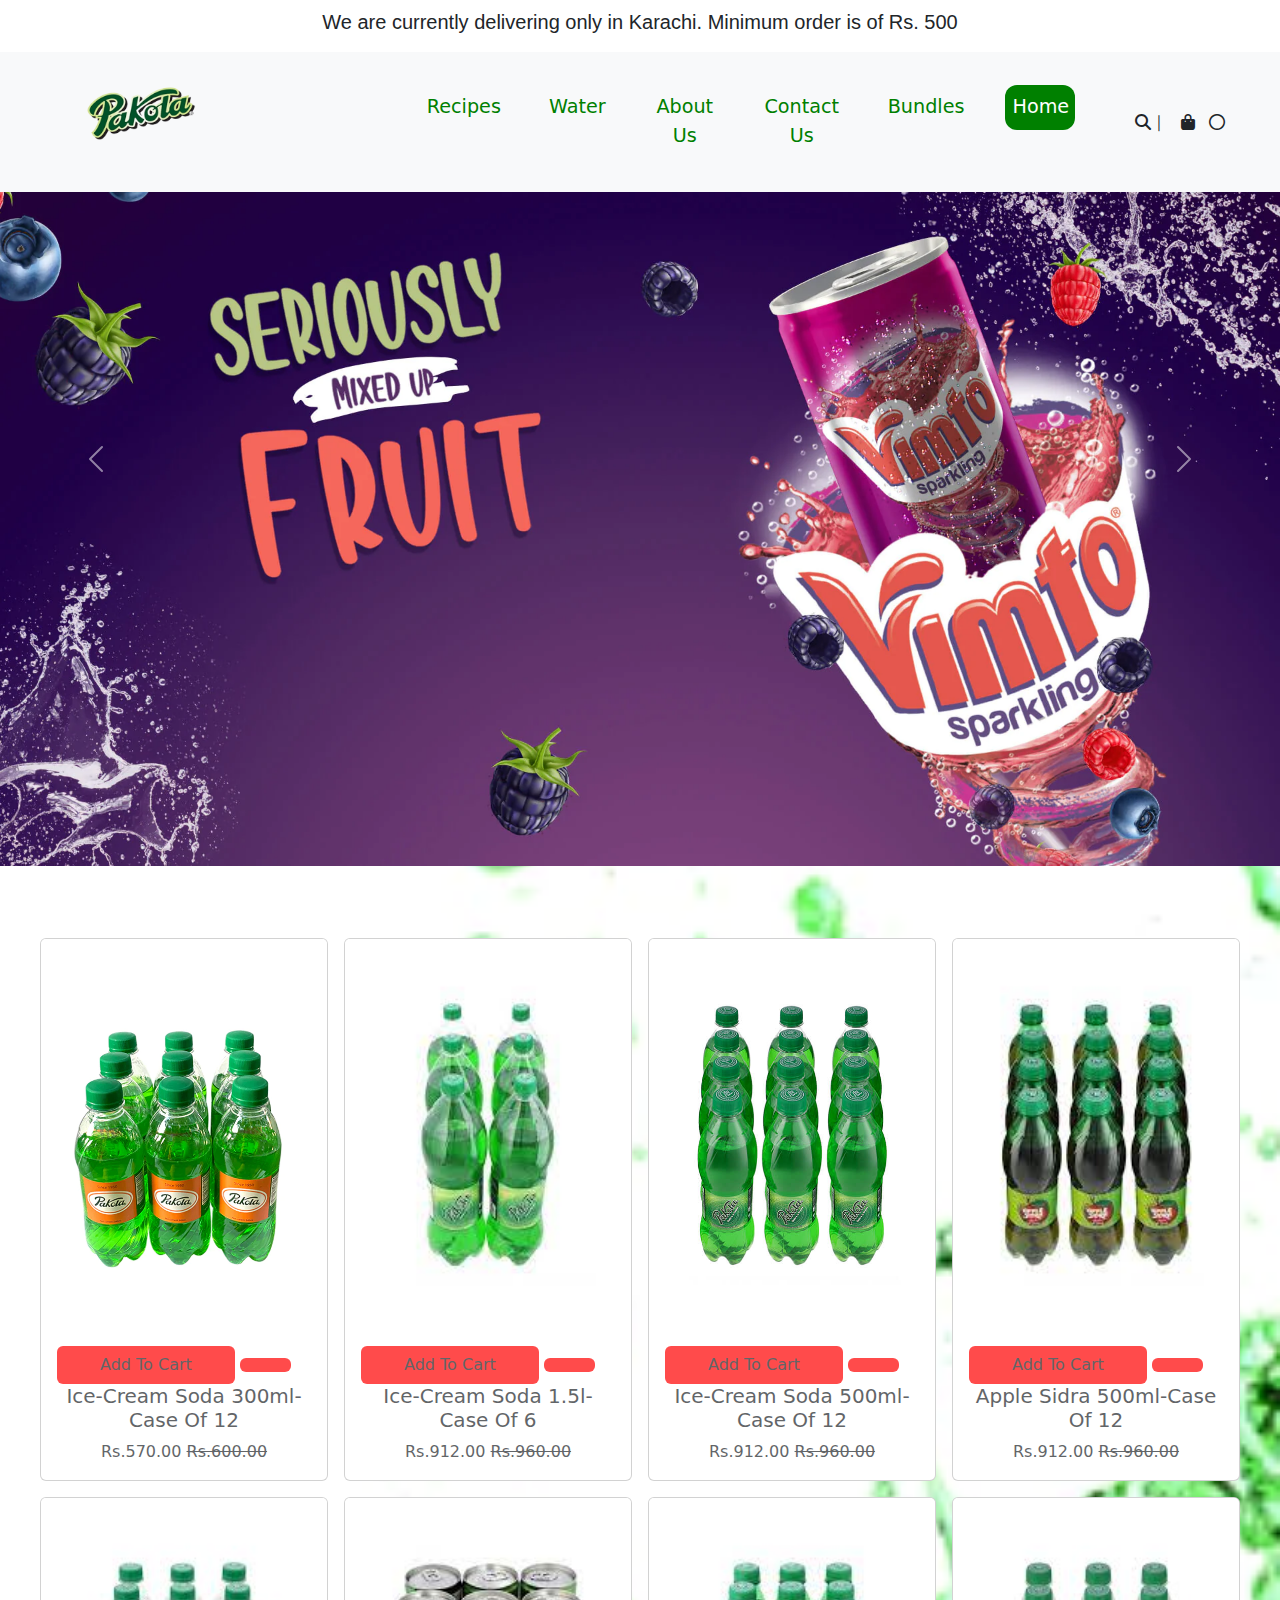
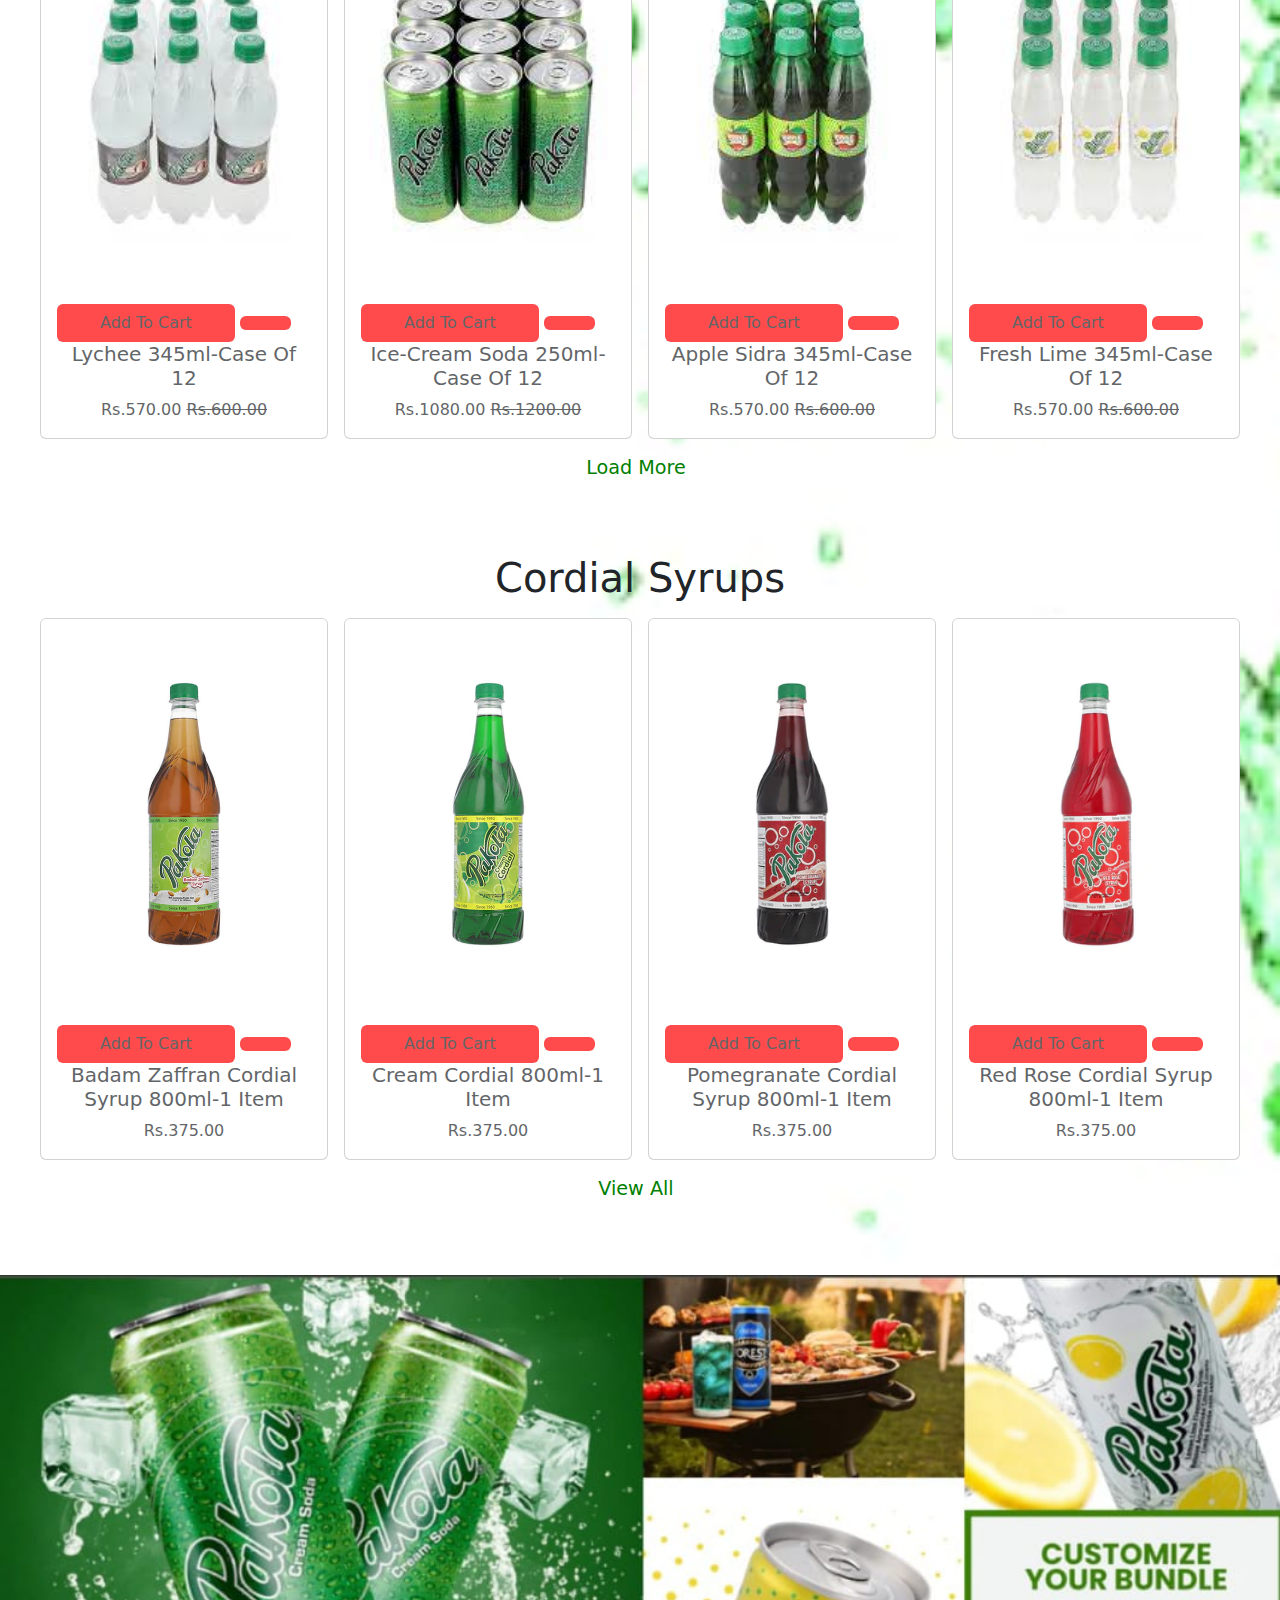
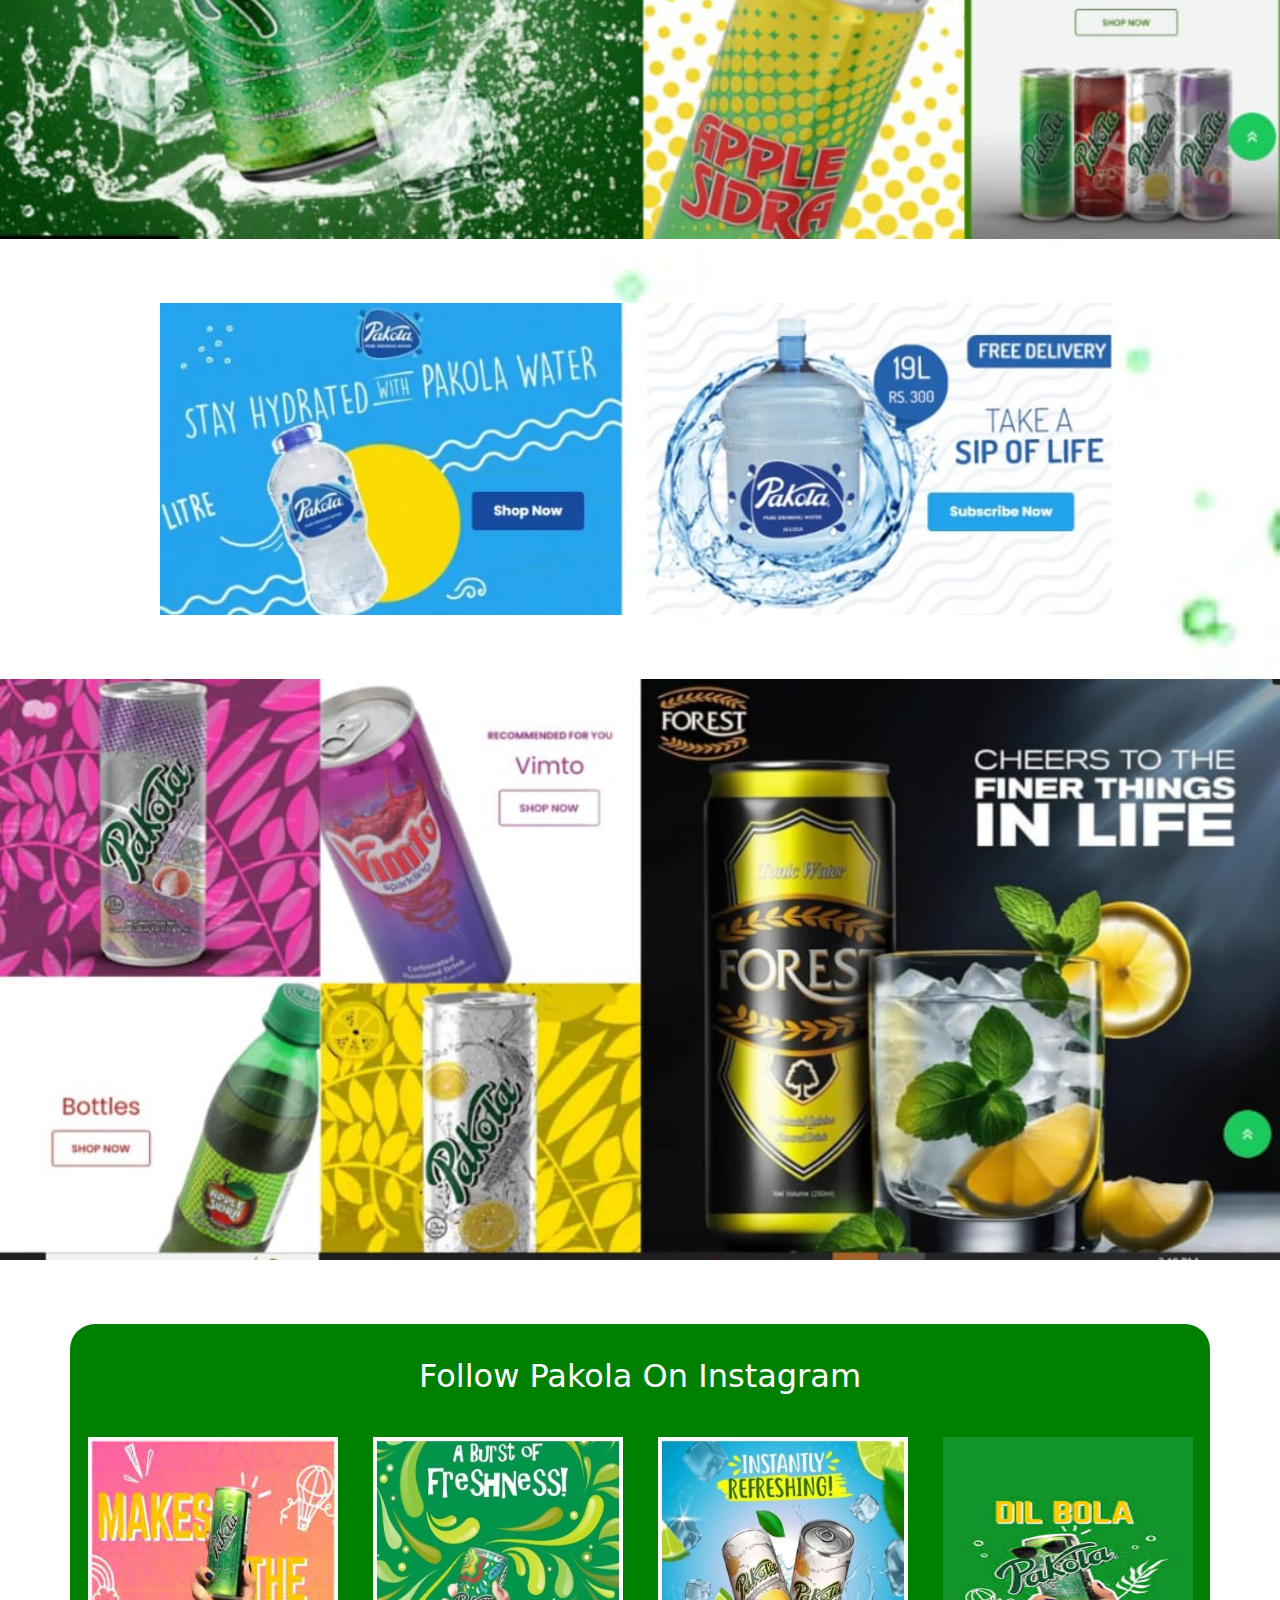
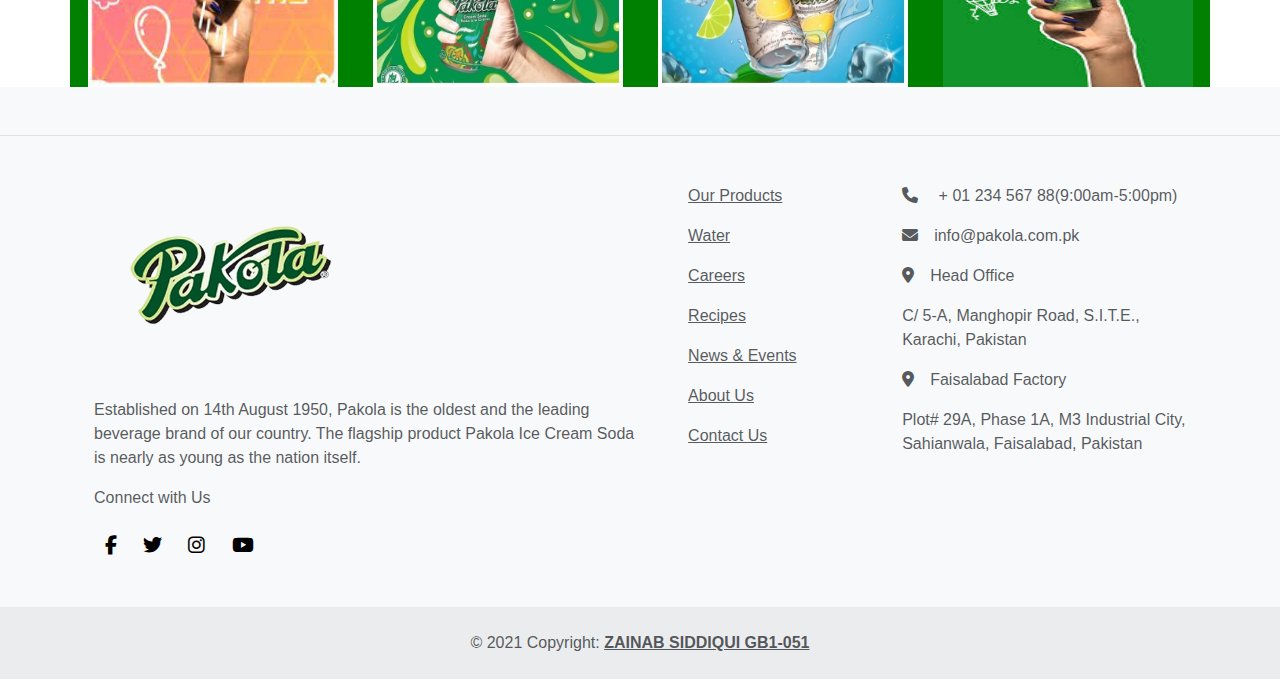
<file: index.html>
<!DOCTYPE html>
<html lang="en">

<head>
  <meta charset="UTF-8">
  <meta name="viewport" content="width=device-width, initial-scale=1.0">
  <title>Document</title>
  <link rel="stylesheet" href="style.css">
  <link rel="stylesheet" href="https://cdn.jsdelivr.net/npm/bootstrap@5.3.2/dist/css/bootstrap.min.css">
  <link rel="stylesheet" href="https://cdnjs.cloudflare.com/ajax/libs/font-awesome/6.4.2/css/all.min.css">

</head>

<body background="./img/contact-us-right-bg.png" style="overflow-x: hidden;background-size: cover;">
  <div class="banner"
    style="text-align: center;padding: 10px;font-family:'Trebuchet MS', 'Lucida Sans Unicode', 'Lucida Grande', 'Lucida Sans', Arial, sans-serif, Tahoma, Geneva, Verdana, sans-serif">
    <h5>We are currently delivering only in Karachi. Minimum order is of Rs. 500</h5>
  </div>

  <div id="carouselExampleFade" class="carousel slide carousel-fade">
    <div class="carousel-inner">
      <nav class="navbar navbar-expand-lg bg-body-tertiary" style="background-color: transparent;">
        <div class="container-fluid">
          <a class="navbar-brand" href="#"><img
              src="./img/769f51119794753.Y3JvcCw1NDksNDI5LDEzMCwxNDE-removebg-preview.png" alt=""
              style="width: 39%;margin-left: 15%; "></a>
          <button class="navbar-toggler" type="button" data-bs-toggle="collapse" data-bs-target="#navbarNav"
            aria-controls="navbarNav" aria-expanded="false" aria-label="Toggle navigation">
            <span class="navbar-toggler-icon"></span>
          </button>
          <div class="collapse navbar-collapse bg-light" id="navbarNav">
            <ul class="navbar-nav " style="text-align: center;">
              <li class="nav-item m-3">
                <a class="nav-link active" aria-current="page" href="#"
                  style="color: green; font-size: larger;font-weight: 500;">Recipes</a>
              </li>
              <li class="nav-item m-3">
                <a class="nav-link active" href="#" style="color: green; font-size: larger;font-weight: 500;">Water</a>
              </li>
              <li class="nav-item m-3">
                <a class="nav-link active" href="#" style="color: green; font-size: larger;font-weight: 500;">About
                  Us</a>
              </li>
              <li class="nav-item m-3">
                <a class="nav-link active" href="contact.html"
                  style="color: green; font-size: larger;font-weight: 500;">Contact
                  Us</a>

              </li>
              <li class="nav-item m-3">
                <a class="nav-link active" href="#"
                  style="color: green; font-size: larger;font-weight: 500;">Bundles</a>
              </li>
              <li class="nav-item m-3">
                <a class="nav-link border-pill active" href="index.html"
                  style="color: white; font-size: larger;font-weight: 500;background-color: green; border-radius: 12px;width: 70px;">Home</a>
              </li>
            </ul>
          </div>
          <div class="icons" style="padding-left: 3%;"><i class="fa-solid fa-magnifying-glass"></i>&#9144;<i
              class="fa-solid fa-bag-shopping"></i><i class="fa-regular fa-circle" style="fill: green;"></i></div>

        </div>
      </nav>

      <div class="carousel-item active">
        <img src="./img/banner-2_1920x1011.jpg" class="d-block w-100" alt="...">
      </div>
      <div class="carousel-item">
        <img src="./img/Web_Banner_1920x1001.png" class="d-block w-100" alt="...">
      </div>
      <div class="carousel-item">
        <img src="./img/Pakola_web_banner_1920x1008.jpg" class="d-block w-100" alt="...">
      </div>
    </div>
    <button class="carousel-control-prev" type="button" data-bs-target="#carouselExampleFade" data-bs-slide="prev">
      <span class="carousel-control-prev-icon" aria-hidden="true"></span>
      <span class="visually-hidden">Previous</span>
    </button>
    <button class="carousel-control-next" type="button" data-bs-target="#carouselExampleFade" data-bs-slide="next">
      <span class="carousel-control-next-icon" aria-hidden="true"></span>
      <span class="visually-hidden">Next</span>
    </button>
  </div>
  <div class="products" style="margin-top: 5%;">
    <div class="row-pro  d-flex flex-row justify-content-center">
      <div class="card m-2" style="width: 18rem;">
        <img src="./img/1.png" class="card-img-top" alt="...">

        <div class="card-body" style="opacity: 0.7;">
          <a href="#" class="btn " style="background-color:red;width:70%;">Add To Cart</a> <a href="#" class="btn "
            style="background-color:red;width:20%;"><i class="fab-light fa-eye"></i></a>
          <h5 class="card-title" style="text-align: center;text-transform: capitalize;">ice-cream soda 300ml-case of 12
          </h5>
          <p class="card-text" style="text-align: center;text-transform: capitalize;">rs.570.00 <del>rs.600.00</del></p>

        </div>
      </div>
      <div class="card m-2" style="width: 18rem;">
        <img src="./img/2.jpeg" class="card-img-top" alt="...">

        <div class="card-body" style="opacity: 0.7;">
          <a href="#" class="btn " style="background-color:red;width:70%;">Add To Cart</a> <a href="#" class="btn "
            style="background-color:red;width:20%;"><i class="fab-light fa-eye"></i></a>
          <h5 class="card-title" style="text-align: center;text-transform: capitalize;">ice-cream soda 1.5l-case of 6
          </h5>
          <p class="card-text" style="text-align: center;text-transform: capitalize;">rs.912.00 <del>rs.960.00</del></p>

        </div>
      </div>
      <div class="card m-2" style="width: 18rem;">
        <img src="./img/3.jpg" class="card-img-top" alt="...">

        <div class="card-body" style="opacity: 0.7;">
          <a href="#" class="btn " style="background-color:red;width:70%;">Add To Cart</a> <a href="#" class="btn "
            style="background-color:red;width:20%;"><i class="fab-light fa-eye"></i></a>
          <h5 class="card-title" style="text-align: center;text-transform: capitalize;">ice-cream soda 500ml-case of 12
          </h5>
          <p class="card-text" style="text-align: center;text-transform: capitalize;">rs.912.00 <del>rs.960.00</del></p>

        </div>
      </div>
      <div class="card m-2" style="width: 18rem;">
        <img src="./img/4.jpeg" class="card-img-top" alt="...">

        <div class="card-body" style="opacity: 0.7;">
          <a href="#" class="btn " style="background-color:red;width:70%;">Add To Cart</a> <a href="#" class="btn "
            style="background-color:red;width:20%;"><i class="fab-light fa-eye"></i></a>
          <h5 class="card-title" style="text-align: center;text-transform: capitalize;">apple sidra 500ml-case of 12
          </h5>
          <p class="card-text" style="text-align: center;text-transform: capitalize;">rs.912.00 <del>rs.960.00</del></p>

        </div>
      </div>
    </div>
    <div class="row-pro  d-flex flex-row justify-content-center">
      <div class="card m-2" style="width: 18rem;">
        <img src="./img/5.jpeg" class="card-img-top" alt="...">

        <div class="card-body" style="opacity: 0.7;">
          <a href="#" class="btn" style="background-color:red;width:70%;">Add To Cart</a> <a href="#" class="btn "
            style="background-color:red;width:20%;"><i class="fab-light fa-eye"></i></a>
          <h5 class="card-title" style="text-align: center;text-transform: capitalize;">lychee 345ml-case of 12</h5>
          <p class="card-text" style="text-align: center;text-transform: capitalize;">rs.570.00 <del>rs.600.00</del></p>

        </div>
      </div>
      <div class="card m-2" style="width: 18rem;">
        <img src="./img/6.jpeg" class="card-img-top" alt="...">

        <div class="card-body" style="opacity: 0.7;">
          <a href="#" class="btn " style="background-color:red;width:70%;">Add To Cart</a> <a href="#" class="btn "
            style="background-color:red;width:20%;"><i class="fab-light fa-eye"></i></a>
          <h5 class="card-title" style="text-align: center;text-transform: capitalize;">ice-cream soda 250ml-case of 12
          </h5>
          <p class="card-text" style="text-align: center;text-transform: capitalize;">rs.1080.00 <del>rs.1200.00</del>
          </p>

        </div>
      </div>
      <div class="card m-2" style="width: 18rem;">
        <img src="./img/7.jpeg" class="card-img-top" alt="...">

        <div class="card-body" style="opacity: 0.7;">
          <a href="#" class="btn " style="background-color:red;width:70%;">Add To Cart</a> <a href="#" class="btn "
            style="background-color:red;width:20%;"><i class="fab-light fa-eye"></i></a>
          <h5 class="card-title" style="text-align: center;text-transform: capitalize;">apple sidra 345ml-case of 12
          </h5>
          <p class="card-text" style="text-align: center;text-transform: capitalize;">rs.570.00 <del>rs.600.00</del></p>

        </div>
      </div>
      <div class="card m-2" style="width: 18rem;">
        <img src="./img/8.jpeg" class="card-img-top" alt="...">

        <div class="card-body" style="opacity: 0.7;">
          <a href="#" class="btn " style="background-color:red;width:70%;">Add To Cart</a> <a href="#" class="btn "
            style="background-color:red;width:20%;"><i class="fab-light fa-eye"></i></a>
          <h5 class="card-title" style="text-align: center;text-transform: capitalize;">fresh lime 345ml-case of 12</h5>
          <p class="card-text" style="text-align: center;text-transform: capitalize;">rs.570.00 <del>rs.600.00</del></p>

        </div>
      </div>
    </div>
    <div class="d-grid gap-2 d-md-flex justify-content-md-center">
      <button class="btn me-md-2" type="button" style="color: green;font-size: larger;">Load More</button>

    </div>
  </div>
  <div class="sherbet" style="margin-top: 5%;">
    <h1 style="text-align: center;">Cordial Syrups</h1>
    <div class="row-pro  d-flex flex-row justify-content-center">
      <div class="card m-2" style="width: 18rem;">
        <img src="./img/1_d7bc6395-2241-4c83-ac92-0f3f3f74fdd7_540x.jpg" class="card-img-top" alt="...">

        <div class="card-body" style="opacity: 0.7;">
          <a href="#" class="btn" style="background-color:red;width:70%;">Add To Cart</a> <a href="#" class="btn "
            style="background-color:red;width:20%;"><i class="fab-light fa-eye"></i></a>
          <h5 class="card-title" style="text-align: center;text-transform: capitalize;">badam zaffran cordial syrup
            800ml-1 item</h5>
          <p class="card-text" style="text-align: center;text-transform: capitalize;">rs.375.00</p>

        </div>
      </div>
      <div class="card m-2" style="width: 18rem;">
        <img src="./img/1_d7d943ed-9bc9-470b-b2ce-127573244639_540x.jpg" class="card-img-top" alt="...">

        <div class="card-body" style="opacity: 0.7;">
          <a href="#" class="btn " style="background-color:red;width:70%;">Add To Cart</a> <a href="#" class="btn "
            style="background-color:red;width:20%;"><i class="fab-light fa-eye"></i></a>
          <h5 class="card-title" style="text-align: center;text-transform: capitalize;">cream cordial 800ml-1 item</h5>
          <p class="card-text" style="text-align: center;text-transform: capitalize;">rs.375.00</p>

        </div>
      </div>
      <div class="card m-2" style="width: 18rem;">
        <img src="./img/1_296cbd5e-337f-4d56-b9ec-3e5eb2026623_360x.jpg" class="card-img-top" alt="...">

        <div class="card-body" style="opacity: 0.7;">
          <a href="#" class="btn " style="background-color:red;width:70%;">Add To Cart</a> <a href="#" class="btn "
            style="background-color:red;width:20%;"><i class="fab-light fa-eye"></i></a>
          <h5 class="card-title" style="text-align: center;text-transform: capitalize;">pomegranate cordial syrup
            800ml-1 item</h5>
          <p class="card-text" style="text-align: center;text-transform: capitalize;">rs.375.00</p>

        </div>
      </div>
      <div class="card m-2" style="width: 18rem;">
        <img src="./img/1_0817f2b6-3c96-4172-afe9-1b75febd1c80_360x.jpg" class="card-img-top" alt="...">

        <div class="card-body" style="opacity: 0.7;">
          <a href="#" class="btn " style="background-color:red;width:70%;">Add To Cart</a> <a href="#" class="btn "
            style="background-color:red;width:20%;"><i class="fab-light fa-eye"></i></a>
          <h5 class="card-title" style="text-align: center;text-transform: capitalize;">red rose cordial syrup 800ml-1
            item</h5>
          <p class="card-text" style="text-align: center;text-transform: capitalize;">rs.375.00</p>

        </div>
      </div>
    </div>
    <div class="d-grid gap-2 d-md-flex justify-content-md-center">
      <button class="btn me-md-2" type="button" style="color: green;font-size: larger;">View All</button>

    </div>


  </div>
  <div class="div-1">
    <img src="./img/WhatsApp Image 2024-01-16 at 15.23.43_b97e9602.jpg" alt="" style="width: 100%;margin-top: 5%;">
  </div>
  <center>
    <div class="div-2">
      <img src="./img/WhatsApp Image 2024-01-16 at 15.23.44_b80f0bc6.jpg" alt="" style="margin-top: 5%; width: 75%;">
    </div>
  </center>
  <div class="div-3">
    <img src="./img/WhatsApp Image 2024-01-16 at 15.23.44_f7fd1a7e.jpg" alt="" style="width: 100%; margin-top: 5%;">
  </div>
  <!-- social media links -->
  <div class="container text-center"
    style="margin-top: 5%; background-color: green; border-top-right-radius: 25px;border-top-left-radius: 25px;">
    <h2 style="text-transform: capitalize;text-align: center;padding: 3%;color: white;">follow pakola on instagram</h2>
    <div class="row">
      <div class="col">
        <img src="./img/download.jpeg" alt="" style="width: 250px;height: 250px;">
      </div>
      <div class="col">
        <img src="./img/insta-img-2.avif" alt="" style="width: 250px;height: 250px;">
      </div>
      <div class="col">
        <img src="./img/insta-img-3.avif" alt="" style="width: 250px;height: 250px;">
      </div>
      <div class="col">
        <img src="./img/images.jpeg" alt="" style="width: 250px;height: 250px;">
      </div>
    </div>
  </div>
  <!-- footer -->
  <footer class="text-center text-lg-start bg-body-tertiary text-muted"
    style="font-family: 'Franklin Gothic Medium', 'Arial Narrow', Arial, sans-serif;">
    <!-- Section: Social media -->
    <section class="d-flex justify-content-center justify-content-lg-between p-4 border-bottom">


    </section>
    <!-- Section: Social media -->

    <!-- Section: Links  -->
    <section class="">
      <div class="container text-center text-md-start mt-5">
        <!-- Grid row -->
        <div class="row mt-3">
          <!-- Grid column -->
          <div class="col-md-3 col-lg-4 col-xl-3 mx-auto mb-4 w-50">
            <!-- Content -->
            <img src="./img/769f51119794753.Y3JvcCw1NDksNDI5LDEzMCwxNDE-removebg-preview.png" alt=""
              style="width: 50%;">
            <p>
              Established on 14th August 1950, Pakola is the oldest and the leading beverage brand of
              our country. The flagship product Pakola Ice Cream Soda is nearly as young as the nation
              itself.
            </p>
            <p>
              Connect with Us
            </p>
            <p>
              <i class="fab fa-facebook-f" style="color: black;font-size: larger; margin: 2%;"></i>
              <i class="fab fa-twitter" style="color: black;font-size: larger;margin: 2%;"></i>
              <i class="fab fa-instagram" style="color: black;font-size: larger;margin: 2%;"></i>
              <i class="fab fa-youtube" style="color: black;font-size: larger; margin: 2%;"></i>
            </p>
          </div>
          <!-- Grid column -->



          <!-- Grid column -->
          <div class="col-md-3 col-lg-2 col-xl-2 mx-auto mb-4">
            <!-- Links -->
            <p>
              <a href="#!" class="text-reset">Our Products</a>
            </p>
            <p>
              <a href="#!" class="text-reset">Water</a>
            </p>
            <p>
              <a href="career.html" class="text-reset">Careers</a>
            </p>
            <p>
              <a href="#!" class="text-reset">Recipes</a>
            </p>
            <p>
              <a href="news&events.html" class="text-reset">News & Events</a>
            </p>
            <p>
              <a href="#!" class="text-reset">About Us</a>
            </p>
            <p>
              <a href="contact.html" class="text-reset">Contact Us</a>
            </p>
          </div>
          <!-- Grid column -->

          <!-- Grid column -->
          <div class="col-md-4 col-lg-3 col-xl-3 mx-auto mb-md-0 mb-4 " style="width: 27%;">
            <!-- Links -->

            <p><i class="fas fa-phone me-3"></i> + 01 234 567 88(9:00am-5:00pm)</p>
            <p><i class="fa-solid fa-envelope me-3"></i>info@pakola.com.pk</p>
            <p><i class="fa-solid fa-location-dot me-3"></i>Head Office</p>
            <p>C/ 5-A, Manghopir Road, S.I.T.E., Karachi, Pakistan</p>
            <p><i class="fa-solid fa-location-dot me-3"></i>Faisalabad Factory</p>
            <p>Plot# 29A, Phase 1A, M3 Industrial City, Sahianwala, Faisalabad, Pakistan</p>
          </div>
          <!-- Grid column -->
        </div>
        <!-- Grid row -->
      </div>
    </section>
    <!-- Section: Links  -->

    <!-- Copyright -->
    <div class="text-center p-4" style="background-color: rgba(0, 0, 0, 0.05);">
      © 2021 Copyright:
      <a class="text-reset fw-bold" href="https://mdbootstrap.com/">ZAINAB SIDDIQUI GB1-051</a>
    </div>
    <!-- Copyright -->
  </footer>
  <!-- Footer -->
  <script src="https://cdn.jsdelivr.net/npm/bootstrap@5.3.2/dist/js/bootstrap.bundle.min.js"></script>

</body>

</html>
</file>
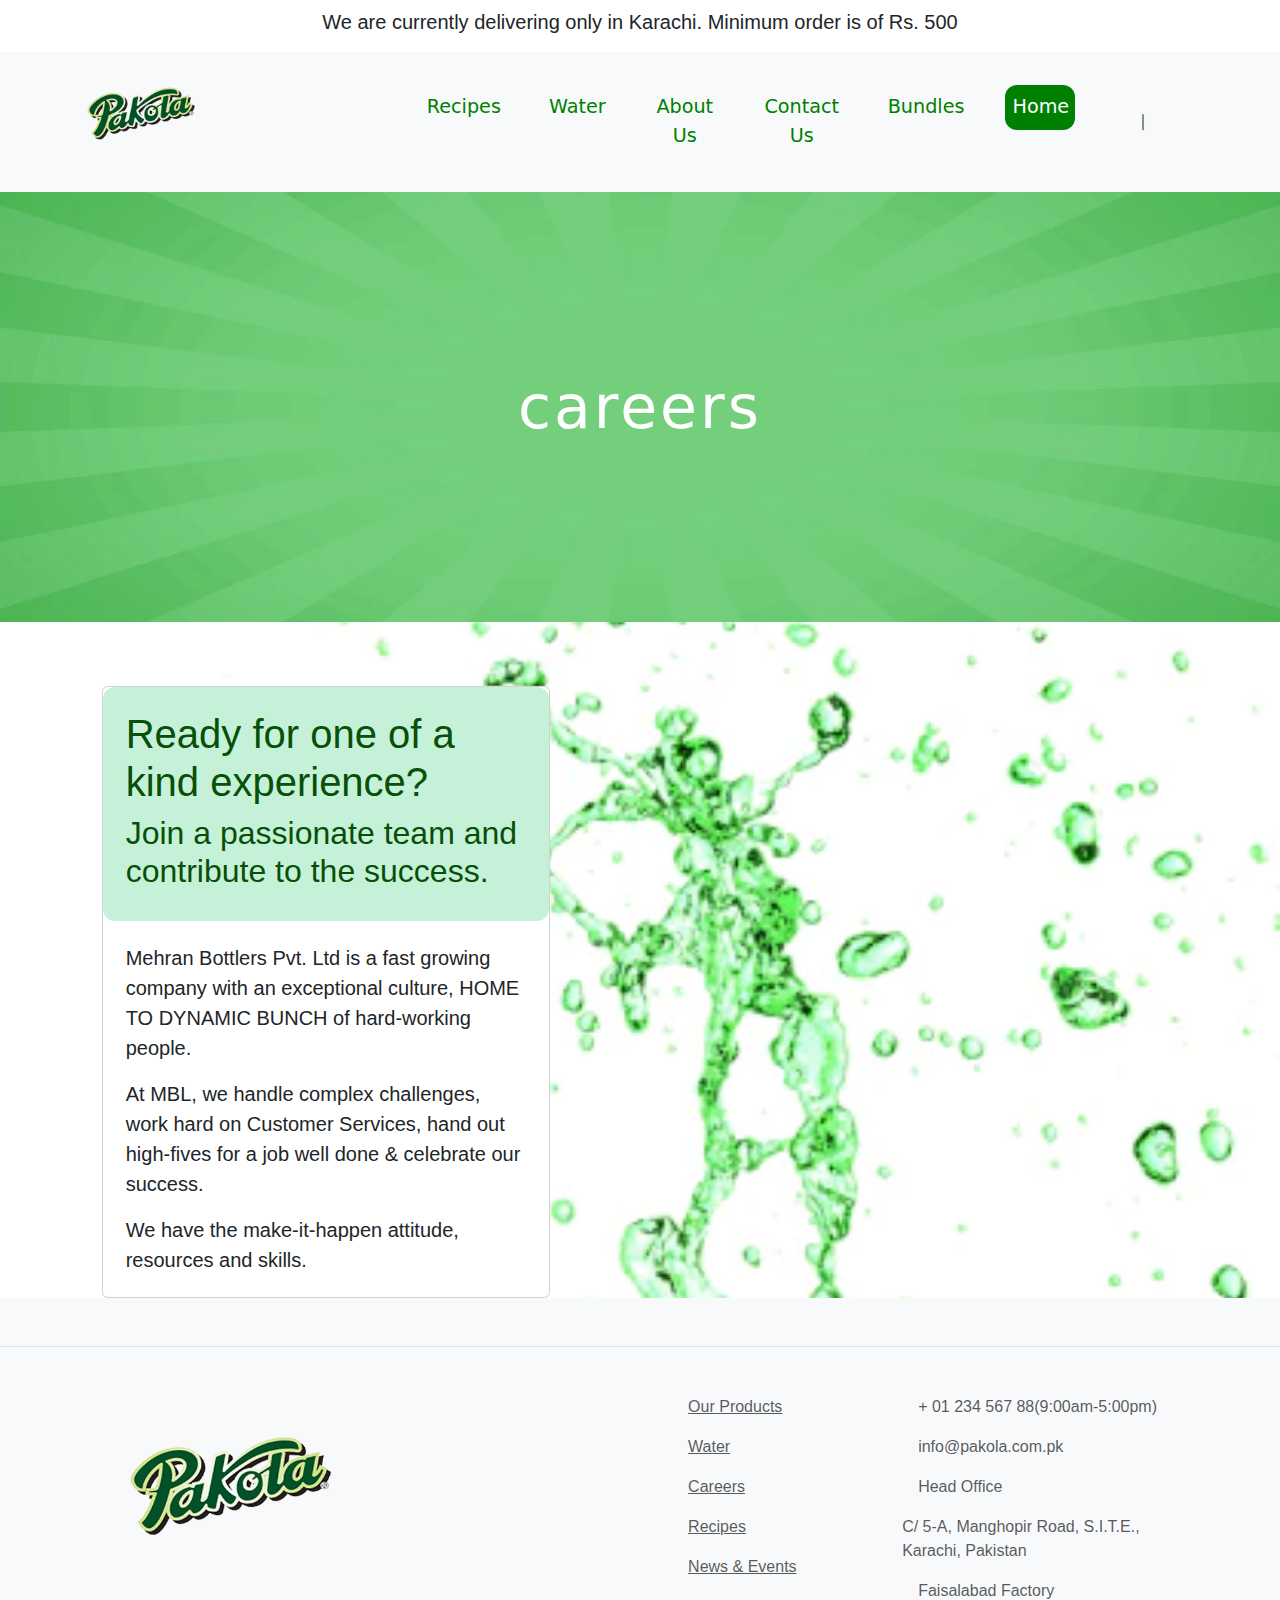
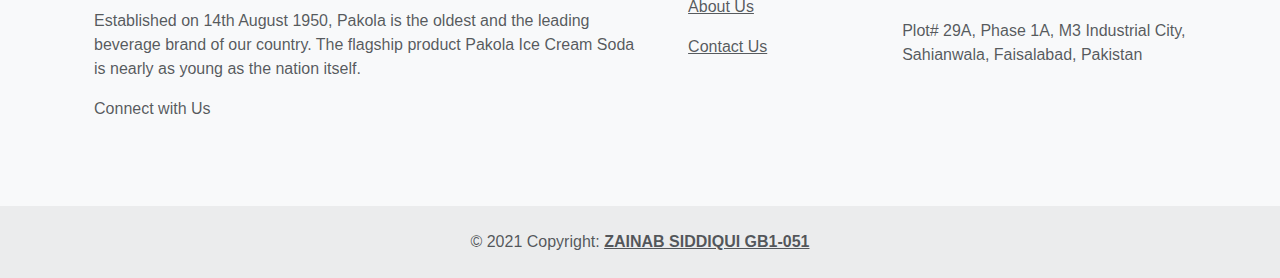
<file: career.html>
<!DOCTYPE html>
<html lang="en">

<head>
  <meta charset="UTF-8">
  <meta name="viewport" content="width=device-width, initial-scale=1.0">
  <title>Document</title>
  <link rel="stylesheet" href="https://cdn.jsdelivr.net/npm/bootstrap@5.3.2/dist/css/bootstrap.min.css">
  <link rel="stylesheet" href="style.css">
  <link rel="stylesheet" href="https://cdnjs.cloudflare.com/ajax/libs/font-awesome/6.5.1/css/all.min.css"
    integrity="sha512-DTOQO9RWCH3ppGqcWaEA1BIZOC6xxalwEsw9c2QQeAIftl+Vegovlnee1c9QX4TctnWMn13TZye+giMm8e2LwA=="
    crossorigin="anonymous" referrerpolicy="no-referrer" />
</head>

<body background="./img/contact-us-right-bg.png" style="overflow-x: hidden;background-size: cover;">
  <div class="banner"
    style="text-align: center;padding: 10px;font-family:'Trebuchet MS', 'Lucida Sans Unicode', 'Lucida Grande', 'Lucida Sans', Arial, sans-serif, Tahoma, Geneva, Verdana, sans-serif">
    <h5>We are currently delivering only in Karachi. Minimum order is of Rs. 500</h5>
  </div>
  <nav class="navbar navbar-expand-lg bg-body-tertiary" style="background-color: white;">
    <div class="container-fluid">
      <a class="navbar-brand" href="#"><img src="./img/769f51119794753.Y3JvcCw1NDksNDI5LDEzMCwxNDE-removebg-preview.png"
          alt="" style="width: 39%;margin-left: 15%; "></a>
      <button class="navbar-toggler" type="button" data-bs-toggle="collapse" data-bs-target="#navbarNav"
        aria-controls="navbarNav" aria-expanded="false" aria-label="Toggle navigation">
        <span class="navbar-toggler-icon"></span>
      </button>
      <div class="collapse navbar-collapse navbar-expand-md bg-light" id="navbarNav">
        <ul class="navbar-nav " style="text-align: center;">
          <li class="nav-item m-3">
            <a class="nav-link active" aria-current="page" href="#"
              style="color: green; font-size: larger;font-weight: 500;">Recipes</a>
          </li>
          <li class="nav-item m-3">
            <a class="nav-link active" href="#" style="color: green; font-size: larger;font-weight: 500;">Water</a>
          </li>
          <li class="nav-item m-3">
            <a class="nav-link active" href="#" style="color: green; font-size: larger;font-weight: 500;">About Us</a>
          </li>
          <li class="nav-item m-3">
            <a class="nav-link active" href="#" style="color: green; font-size: larger;font-weight: 500;">Contact Us</a>

          </li>
          <li class="nav-item m-3">
            <a class="nav-link active" href="#" style="color: green; font-size: larger;font-weight: 500;">Bundles</a>
          </li>
          <li class="nav-item m-3">
            <a class="nav-link border-pill active" href="index.html"
              style="color: white; font-size: larger;font-weight: 500;background-color: green; border-radius: 12px;width: 70px;">Home</a>
          </li>
        </ul>
      </div>
      <div class="icons" style="padding-left: 3%;"><i class="fa-solid fa-magnifying-glass"></i>&#9144;<i
          class="fa-solid fa-bag-shopping"></i><i class="fa-regular fa-circle" style="fill: green;"></i></div>

    </div>
  </nav>
  <div class="main navbar-expand-md">
    <img src="./img/careers-header-bg.png" alt="" style="width: 100%; height: 430px;">
    <div class="centered">careers</div>
  </div>
  <div class="card navbar-expand-md"
    style="width: 35%; margin-top: 5%;margin-left: 8%;font-family: 'Franklin Gothic Medium', 'Arial Narrow', Arial, sans-serif;">
    <div class="card-top"
      style="background-color: rgb(198, 241, 217); padding: 5%;color: rgb(7, 80, 7);border-radius: 12px;">
      <h1>Ready for one of a <br> kind experience?</h1>
      <h2>Join a passionate team and contribute to the success.</h2>
    </div>
    <div class="card-body" style="padding: 5%;font-size: 20px; border: transparent;">
      <p class="card-text">Mehran Bottlers Pvt. Ltd is a fast growing company with an exceptional culture, HOME TO
        DYNAMIC BUNCH of hard-working people.</p>
      <p class="card-text">At MBL, we handle complex challenges, work hard on Customer Services, hand out high-fives for
        a job well done & celebrate our success.</p>
      <p class="card-text">We have the make-it-happen attitude, resources and skills.</p>
    </div>
  </div>
  <!-- footer -->
  <footer class="text-center text-lg-start bg-body-tertiary text-muted navbar-expand-lg"
    style="font-family: 'Franklin Gothic Medium', 'Arial Narrow', Arial, sans-serif;">
    <!-- Section: Social media -->
    <section class="d-flex justify-content-center justify-content-lg-between p-4 border-bottom">


    </section>
    <!-- Section: Social media -->

    <!-- Section: Links  -->
    <section class="">
      <div class="container text-center text-md-start mt-5">
        <!-- Grid row -->
        <div class="row mt-3">
          <!-- Grid column -->
          <div class="col-md-3 col-lg-4 col-xl-3 mx-auto mb-4 w-50">
            <!-- Content -->
            <img src="./img/769f51119794753.Y3JvcCw1NDksNDI5LDEzMCwxNDE-removebg-preview.png" alt=""
              style="width: 50%;">
            <p>
              Established on 14th August 1950, Pakola is the oldest and the leading beverage brand of our country. The
              flagship product Pakola Ice Cream Soda is nearly as young as the nation itself.
            </p>
            <p>
              Connect with Us
            </p>
            <p>
              <i class="fab fa-facebook-f" style="color: black;font-size: larger; margin: 2%;"></i>
              <i class="fab fa-twitter" style="color: black;font-size: larger;margin: 2%;"></i>
              <i class="fab fa-instagram" style="color: black;font-size: larger;margin: 2%;"></i>
              <i class="fab fa-youtube" style="color: black;font-size: larger; margin: 2%;"></i>
            </p>
          </div>
          <!-- Grid column -->



          <!-- Grid column -->
          <div class="col-md-3 col-lg-2 col-xl-2 mx-auto mb-4">
            <!-- Links -->
            <p>
              <a href="#!" class="text-reset">Our Products</a>
            </p>
            <p>
              <a href="#!" class="text-reset">Water</a>
            </p>
            <p>
              <a href="career.html" class="text-reset">Careers</a>
            </p>
            <p>
              <a href="#!" class="text-reset">Recipes</a>
            </p>
            <p>
              <a href="news&events.html" class="text-reset">News & Events</a>
            </p>
            <p>
              <a href="#!" class="text-reset">About Us</a>
            </p>
            <p>
              <a href="contact.html" class="text-reset">Contact Us</a>
            </p>
          </div>
          <!-- Grid column -->

          <!-- Grid column -->
          <div class="col-md-4 col-lg-3 col-xl-3 mx-auto mb-md-0 mb-4 " style="width: 27%;">
            <!-- Links -->

            <p><i class="fas fa-phone me-3"></i> + 01 234 567 88(9:00am-5:00pm)</p>
            <p><i class="fa-solid fa-envelope me-3"></i>info@pakola.com.pk</p>
            <p><i class="fa-solid fa-location-dot me-3"></i>Head Office</p>
            <p>C/ 5-A, Manghopir Road, S.I.T.E., Karachi, Pakistan</p>
            <p><i class="fa-solid fa-location-dot me-3"></i>Faisalabad Factory</p>
            <p>Plot# 29A, Phase 1A, M3 Industrial City, Sahianwala, Faisalabad, Pakistan</p>
          </div>
          <!-- Grid column -->
        </div>
        <!-- Grid row -->
      </div>
    </section>
    <!-- Section: Links  -->

    <!-- Copyright -->
    <div class="text-center p-4" style="background-color: rgba(0, 0, 0, 0.05);">
      © 2021 Copyright:
      <a class="text-reset fw-bold" href="https://mdbootstrap.com/">ZAINAB SIDDIQUI GB1-051</a>
    </div>
    <!-- Copyright -->
  </footer>
  <!-- Footer -->
  <script src="https://cdn.jsdelivr.net/npm/bootstrap@5.3.2/dist/js/bootstrap.bundle.min.js"></script>
</body>

</html>
</file>
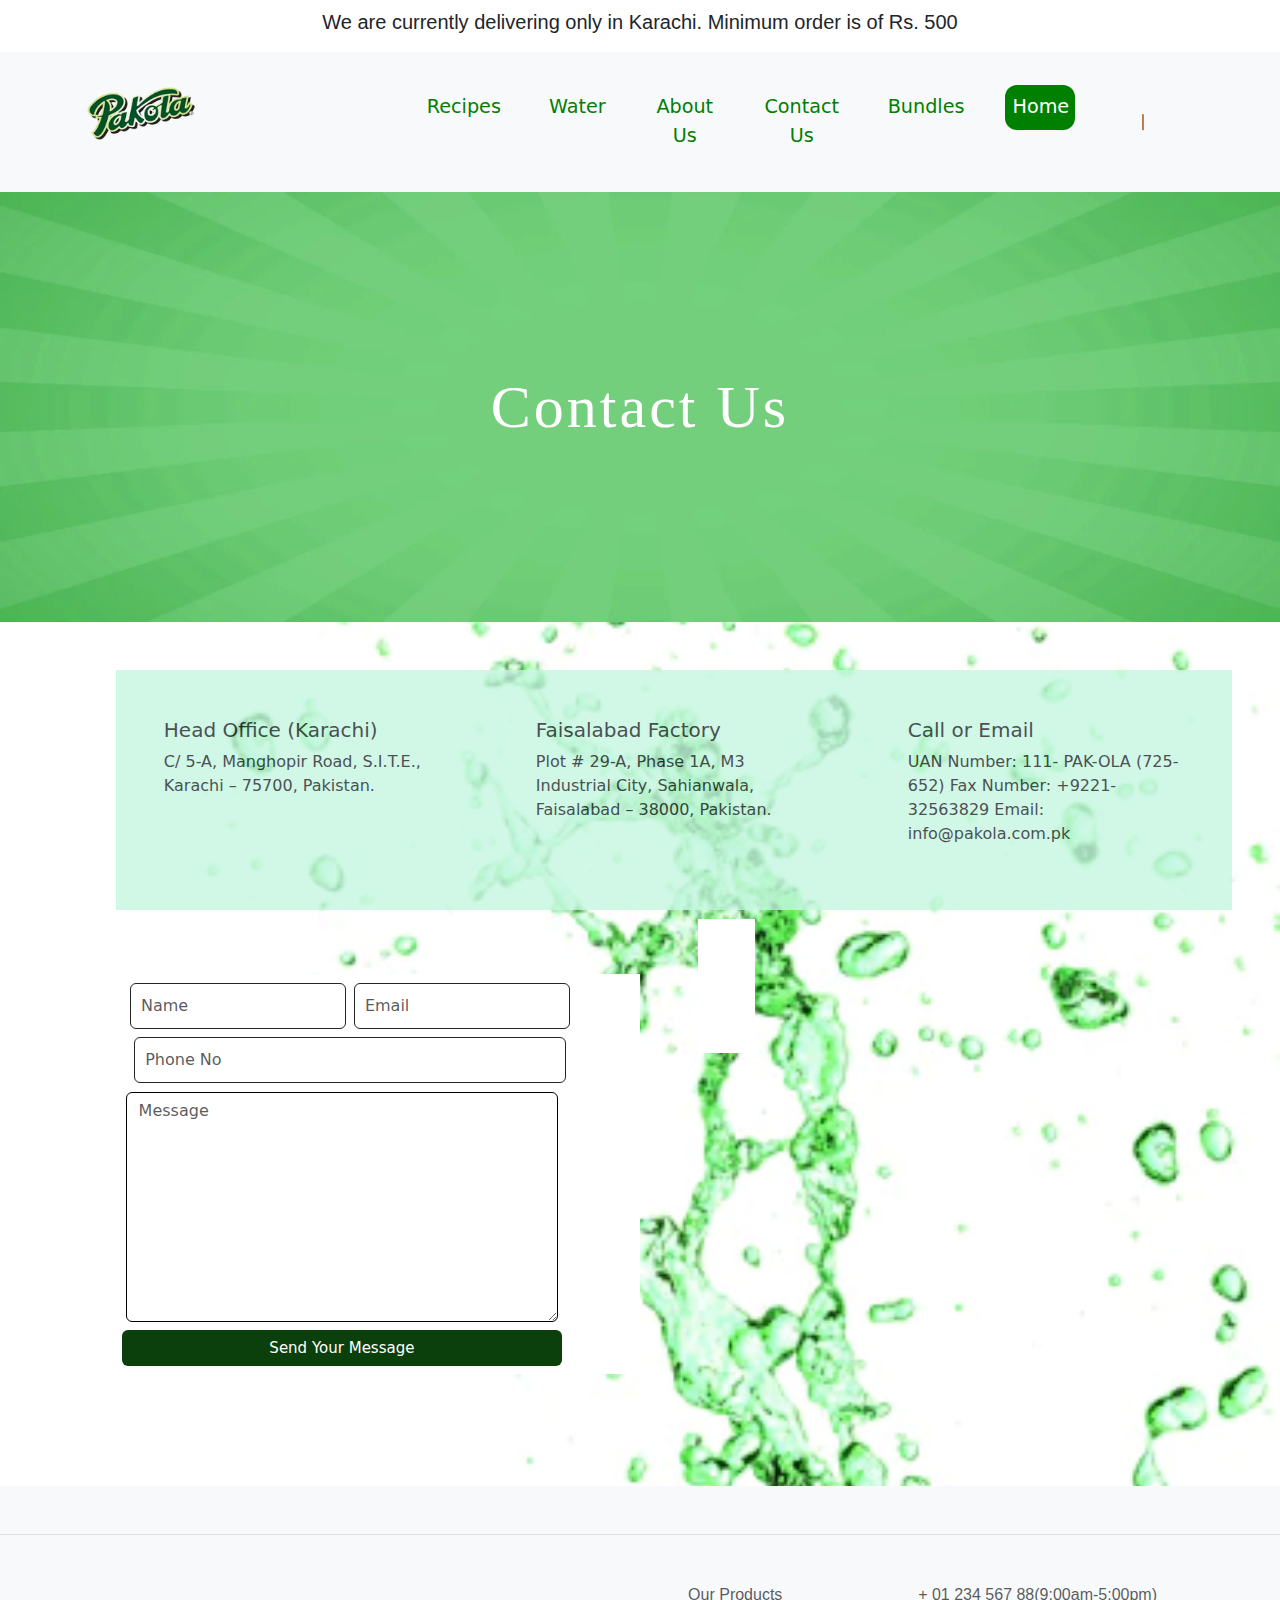
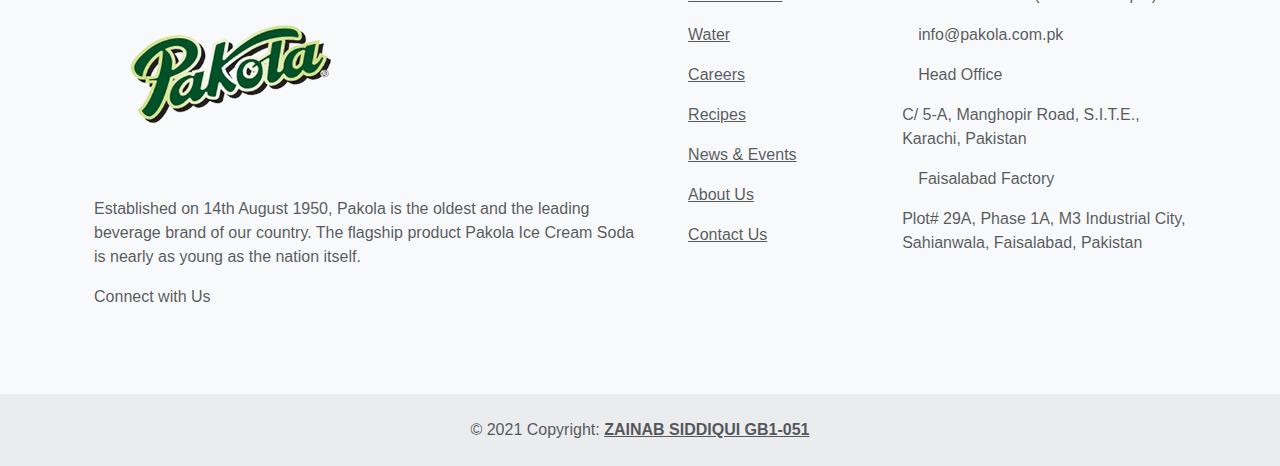
<file: contact.html>
<!DOCTYPE html>
<html lang="en">

<head>
    <meta charset="UTF-8">
    <meta name="viewport" content="width=device-width, initial-scale=1.0">
    <title>Document</title>
    <link rel="stylesheet" href="style.css">
    <link rel="stylesheet" href="https://cdn.jsdelivr.net/npm/bootstrap@5.3.2/dist/css/bootstrap.min.css">
    <link rel="stylesheet" href="https://cdnjs.cloudflare.com/ajax/libs/font-awesome/6.5.1/css/all.min.css"
        integrity="sha512-DTOQO9RWCH3ppGqcWaEA1BIZOC6xxalwEsw9c2QQeAIftl+Vegovlnee1c9QX4TctnWMn13TZye+giMm8e2LwA=="
        crossorigin="anonymous" referrerpolicy="no-referrer" />

</head>

<body background="./img/contact-us-right-bg.png" style="overflow-x: hidden;background-size: cover;">
    <div class="banner"
        style="text-align: center;padding: 10px;font-family:'Trebuchet MS', 'Lucida Sans Unicode', 'Lucida Grande', 'Lucida Sans', Arial, sans-serif, Tahoma, Geneva, Verdana, sans-serif">
        <h5>We are currently delivering only in Karachi. Minimum order is of Rs. 500</h5>
    </div>
    <nav class="navbar navbar-expand-lg bg-body-tertiary" style="background-color: white;">
        <div class="container-fluid">
            <a class="navbar-brand" href="#"><img
                    src="./img/769f51119794753.Y3JvcCw1NDksNDI5LDEzMCwxNDE-removebg-preview.png" alt=""
                    style="width: 39%;margin-left: 15%; "></a>
            <button class="navbar-toggler" type="button" data-bs-toggle="collapse" data-bs-target="#navbarNav"
                aria-controls="navbarNav" aria-expanded="false" aria-label="Toggle navigation">
                <span class="navbar-toggler-icon"></span>
            </button>
            <div class="collapse navbar-collapse bg-light" id="navbarNav">
                <ul class="navbar-nav " style="text-align: center;">
                    <li class="nav-item m-3">
                        <a class="nav-link active" aria-current="page" href="#"
                            style="color: green; font-size: larger;font-weight: 500;">Recipes</a>
                    </li>
                    <li class="nav-item m-3">
                        <a class="nav-link active" href="#"
                            style="color: green; font-size: larger;font-weight: 500;">Water</a>
                    </li>
                    <li class="nav-item m-3">
                        <a class="nav-link active" href="#"
                            style="color: green; font-size: larger;font-weight: 500;">About Us</a>
                    </li>
                    <li class="nav-item m-3">
                        <a class="nav-link active" href="contact.html"
                            style="color: green; font-size: larger;font-weight: 500;">Contact Us</a>

                    </li>
                    <li class="nav-item m-3">
                        <a class="nav-link active" href="#"
                            style="color: green; font-size: larger;font-weight: 500;">Bundles</a>
                    </li>
                    <li class="nav-item m-3">
                        <a class="nav-link border-pill active" href="index.html"
                            style="color: white; font-size: larger;font-weight: 500;background-color: green; border-radius: 12px;width: 70px;">Home</a>
                    </li>
                </ul>
            </div>
            <div class="icons" style="padding-left: 3%;"><i class="fa-solid fa-magnifying-glass"></i>&#9144;<i
                    class="fa-solid fa-bag-shopping"></i><i class="fa-regular fa-circle" style="fill: green;"></i></div>

        </div>
    </nav>
    <div class="main">
        <img src="./img/careers-header-bg.png" alt="" style="width: 100%; height: 430px;">
        <div class="centered" style="font-family: fantasy;">Contact Us</div>
    </div>
    <!-- location -->

    <div class="container text-left m-5 w-100">
        <div class="row" style="margin-left: 5%; background-color: rgb(198, 247, 226);width: 100%; opacity: 0.8;">
            <div class="col p-5">
                <h5><i class="fa-solid fa-building"></i> Head Office (Karachi)</h5>
                <p>C/ 5-A, Manghopir Road, S.I.T.E., Karachi – 75700, Pakistan.</p>
            </div>
            <div class="col p-5">
                <h5><i class="fa-solid fa-industry"></i> Faisalabad Factory</h5>
                <p>Plot # 29-A, Phase 1A, M3 Industrial City, Sahianwala, Faisalabad – 38000, Pakistan.</p>
            </div>
            <div class="col p-5">
                <h5><i class="fa-regular fa-address-card"></i>Call or Email</h5>
                <p>UAN Number: 111- PAK-OLA (725-652) Fax Number: +9221-32563829 Email: info@pakola.com.pk</p>
            </div>
        </div>
    </div>
    <!-- form -->
    <div class="form" style="margin: 5%;">
        <form class="row-1 g-3" style="width: 45%; float: left;;">
            <div class="col-md-5 m-1" style="float: left;">
                <input type="email" class="form-control" id="inputEmail4" placeholder="Name">
            </div>
            <div class="col-md-5 m-1" style="float: left;">

                <input type="password" class="form-control" id="inputPassword4" placeholder="Email">
            </div>

            <div class="col-10 m-1">
                <br>
                <input type="text" class="form-control" id="inputAddress" placeholder="Phone No">
            </div>
            <div class="col-md-10 m-1 mb-2">
                <textarea class="form-control" id="exampleFormControlTextarea1" rows="9" placeholder="Message"
                    style="border: 1px solid black;"></textarea>
            </div>

            <div class="col-12">
                <button type="submit" class="btn md-3"
                    style="background-color: rgb(11, 63, 11); width: 85%;color: white;font-size: 15px;">Send Your
                    Message</button>
            </div>
        </form>
        <div>
            <div class="row-1" style="width: 45%;padding: 5%;">
                <div class="gmap_canvas"><iframe
                        src="https://maps.google.com/maps?q=mehran%20bootlers%20karachi&amp;t=&amp;z=13&amp;ie=UTF8&amp;iwloc=&amp;output=embed"
                        frameborder="1" scrolling="no" style="width: 100%; height: 400px; float: right;"></iframe>
                    <style>
                        .row-1 {
                            position: relative;
                            height: 400px;
                            width: 40%;
                            background: #fff;
                        }

                        .maprouter a {
                            color: #fff !important;
                            position: absolute !important;
                            top: 0 !important;
                            z-index: 0 !important;
                        }
                    </style>
                    <style>
                        .gmap_canvas {
                            overflow: hidden;
                            height: 400px;
                            width: 40%
                        }

                        .gmap_canvas iframe {
                            position: relative;
                            z-index: 2;
                            width: 40%;
                        }
                    </style>
                </div>
            </div>
        </div>

    </div>
    <footer class="text-center text-lg-start bg-body-tertiary text-muted"
        style="font-family: 'Franklin Gothic Medium', 'Arial Narrow', Arial, sans-serif;">
        <!-- Section: Social media -->
        <section class="d-flex justify-content-center justify-content-lg-between p-4 border-bottom">


        </section>
        <!-- Section: Social media -->

        <!-- Section: Links  -->
        <section class="">
            <div class="container text-center text-md-start mt-5">
                <!-- Grid row -->
                <div class="row mt-3">
                    <!-- Grid column -->
                    <div class="col-md-3 col-lg-4 col-xl-3 mx-auto mb-4 w-50">
                        <!-- Content -->
                        <img src="./img/769f51119794753.Y3JvcCw1NDksNDI5LDEzMCwxNDE-removebg-preview.png" alt=""
                            style="width: 50%;">
                        <p>
                            Established on 14th August 1950, Pakola is the oldest and the leading beverage brand of
                            our country. The flagship product Pakola Ice Cream Soda is nearly as young as the nation
                            itself.
                        </p>
                        <p>
                            Connect with Us
                        </p>
                        <p>
                            <i class="fab fa-facebook-f" style="color: black;font-size: larger; margin: 2%;"></i>
                            <i class="fab fa-twitter" style="color: black;font-size: larger;margin: 2%;"></i>
                            <i class="fab fa-instagram" style="color: black;font-size: larger;margin: 2%;"></i>
                            <i class="fab fa-youtube" style="color: black;font-size: larger; margin: 2%;"></i>
                        </p>
                    </div>
                    <!-- Grid column -->



                    <!-- Grid column -->
                    <div class="col-md-3 col-lg-2 col-xl-2 mx-auto mb-4">
                        <!-- Links -->
                        <p>
                            <a href="#!" class="text-reset">Our Products</a>
                        </p>
                        <p>
                            <a href="#!" class="text-reset">Water</a>
                        </p>
                        <p>
                            <a href="career.html" class="text-reset">Careers</a>
                        </p>
                        <p>
                            <a href="#!" class="text-reset">Recipes</a>
                        </p>
                        <p>
                            <a href="news&events.html" class="text-reset">News & Events</a>
                        </p>
                        <p>
                            <a href="#!" class="text-reset">About Us</a>
                        </p>
                        <p>
                            <a href="contact.html" class="text-reset">Contact Us</a>
                        </p>
                    </div>
                    <!-- Grid column -->

                    <!-- Grid column -->
                    <div class="col-md-4 col-lg-3 col-xl-3 mx-auto mb-md-0 mb-4 " style="width: 27%;">
                        <!-- Links -->

                        <p><i class="fas fa-phone me-3"></i> + 01 234 567 88(9:00am-5:00pm)</p>
                        <p><i class="fa-solid fa-envelope me-3"></i>info@pakola.com.pk</p>
                        <p><i class="fa-solid fa-location-dot me-3"></i>Head Office</p>
                        <p>C/ 5-A, Manghopir Road, S.I.T.E., Karachi, Pakistan</p>
                        <p><i class="fa-solid fa-location-dot me-3"></i>Faisalabad Factory</p>
                        <p>Plot# 29A, Phase 1A, M3 Industrial City, Sahianwala, Faisalabad, Pakistan</p>
                    </div>
                    <!-- Grid column -->
                </div>
                <!-- Grid row -->
            </div>
        </section>
        <!-- Section: Links  -->

        <!-- Copyright -->
        <div class="text-center p-4" style="background-color: rgba(0, 0, 0, 0.05);">
            © 2021 Copyright:
            <a class="text-reset fw-bold" href="https://mdbootstrap.com/">ZAINAB SIDDIQUI GB1-051</a>
        </div>
        <!-- Copyright -->
    </footer>
    <!-- Footer -->
    <script src="https://cdn.jsdelivr.net/npm/bootstrap@5.3.2/dist/js/bootstrap.bundle.min.js"></script>

</body>

</html>
</file>
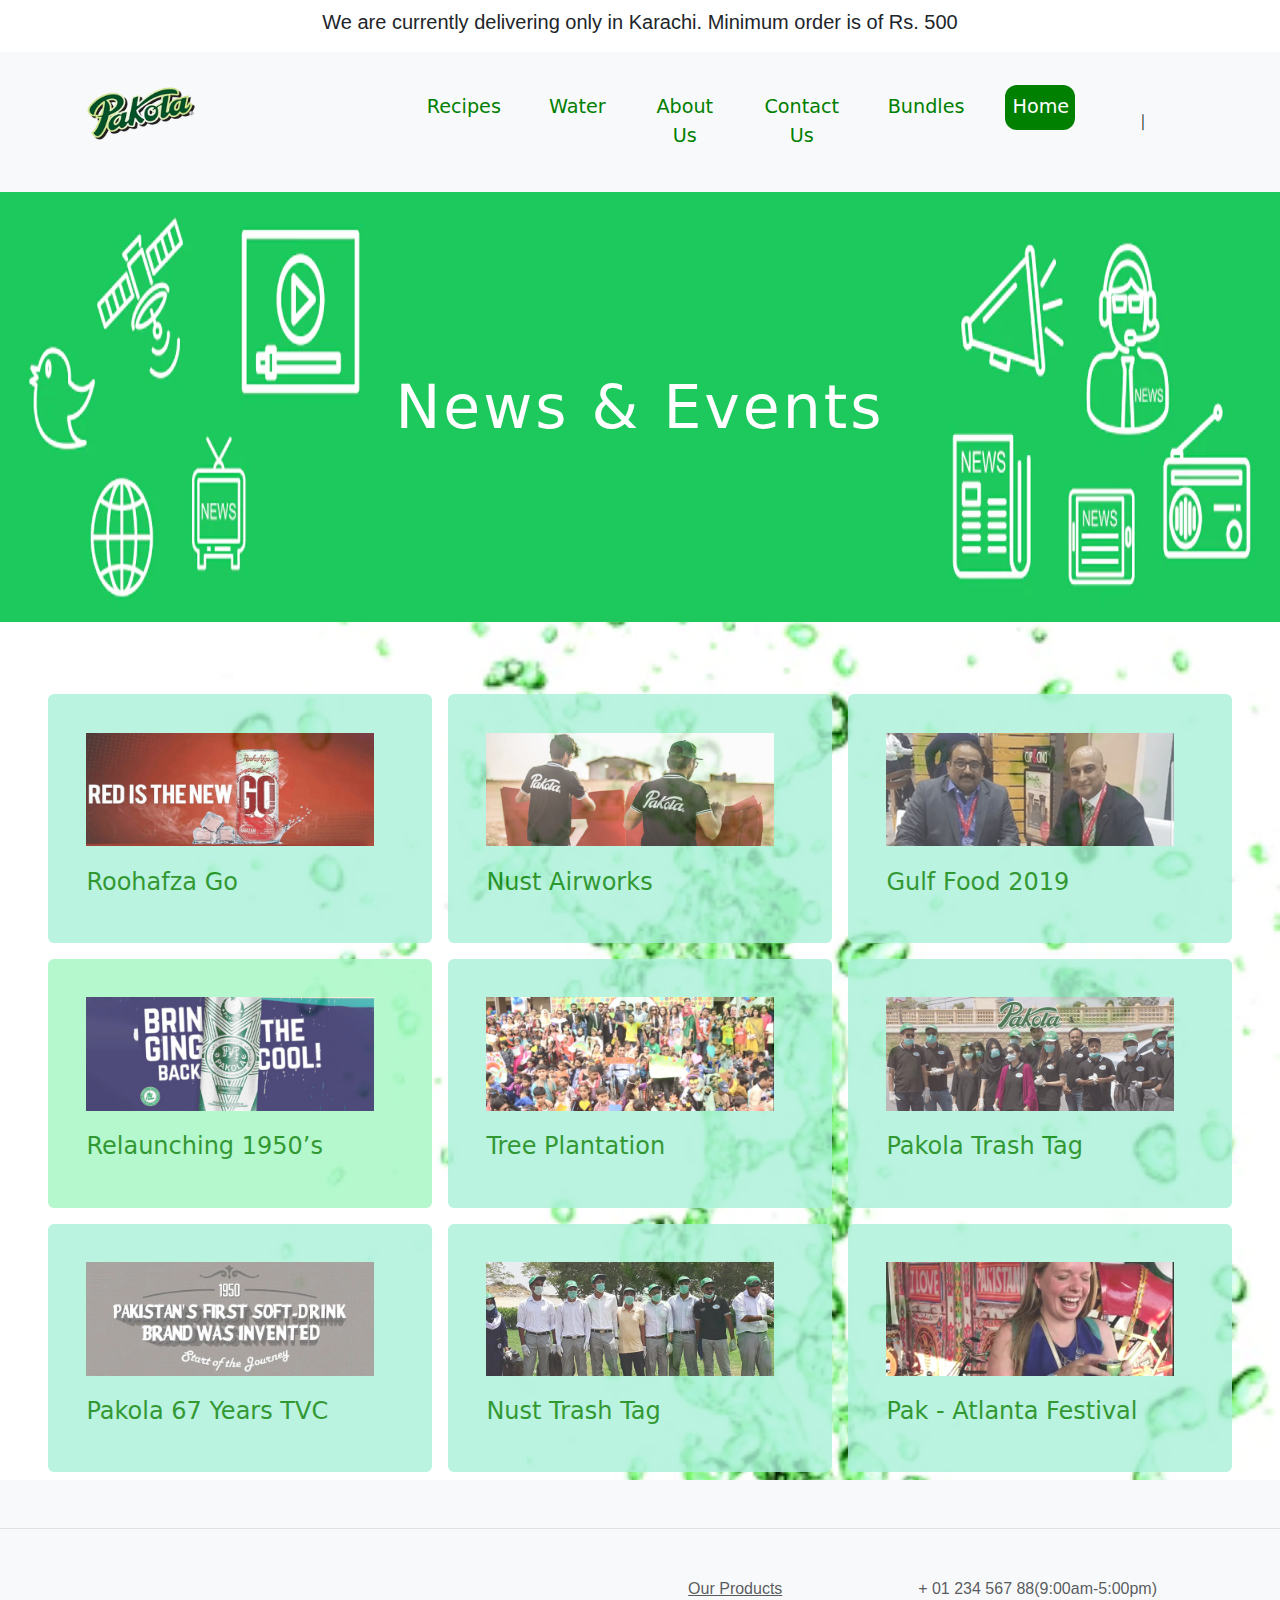
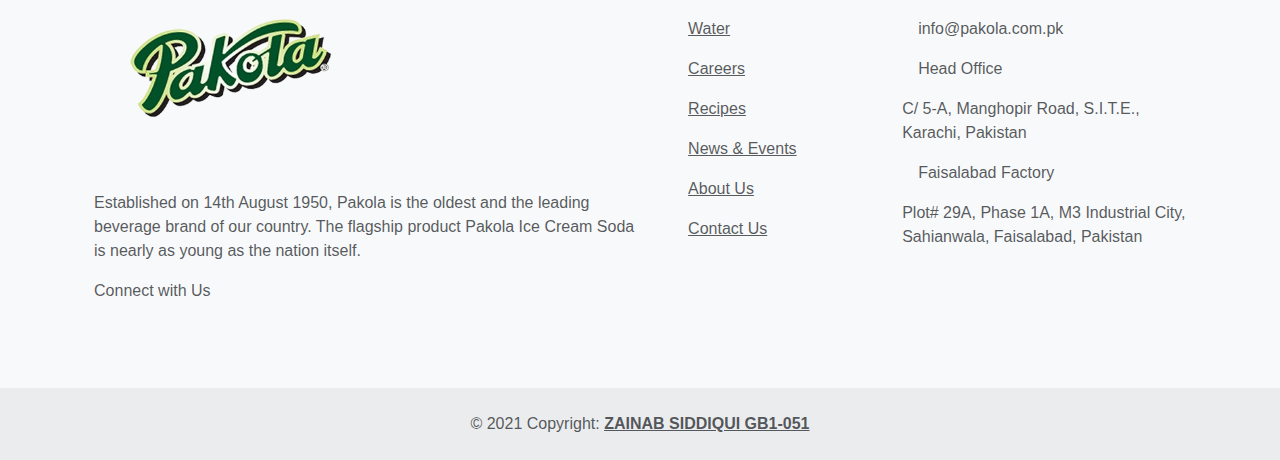
<file: news&events.html>
<!DOCTYPE html>
<html lang="en">

<head>
    <meta charset="UTF-8">
    <meta name="viewport" content="width=device-width, initial-scale=1.0">
    <title>Document</title>
    <link rel="stylesheet" href="https://cdn.jsdelivr.net/npm/bootstrap@5.3.2/dist/css/bootstrap.min.css">
    <link rel="stylesheet" href="style.css">
    <link rel="stylesheet" href="https://cdnjs.cloudflare.com/ajax/libs/font-awesome/6.5.1/css/all.min.css"
        integrity="sha512-DTOQO9RWCH3ppGqcWaEA1BIZOC6xxalwEsw9c2QQeAIftl+Vegovlnee1c9QX4TctnWMn13TZye+giMm8e2LwA=="
        crossorigin="anonymous" referrerpolicy="no-referrer" />
</head>

<body background="./img/contact-us-right-bg.png" style="overflow-x: hidden;background-size: cover;">
    <div class="banner"
        style="text-align: center;padding: 10px;font-family:'Trebuchet MS', 'Lucida Sans Unicode', 'Lucida Grande', 'Lucida Sans', Arial, sans-serif, Tahoma, Geneva, Verdana, sans-serif">
        <h5>We are currently delivering only in Karachi. Minimum order is of Rs. 500</h5>
    </div>
    <nav class="navbar navbar-expand-lg bg-body-tertiary" style="background-color: white;">
        <div class="container-fluid">
            <a class="navbar-brand" href="#"><img
                    src="./img/769f51119794753.Y3JvcCw1NDksNDI5LDEzMCwxNDE-removebg-preview.png" alt=""
                    style="width: 39%;margin-left: 15%; "></a>
            <button class="navbar-toggler" type="button" data-bs-toggle="collapse" data-bs-target="#navbarNav"
                aria-controls="navbarNav" aria-expanded="false" aria-label="Toggle navigation">
                <span class="navbar-toggler-icon"></span>
            </button>
            <div class="collapse navbar-collapse bg-light" id="navbarNav">
                <ul class="navbar-nav " style="text-align: center;">
                    <li class="nav-item m-3">
                        <a class="nav-link active" aria-current="page" href="#"
                            style="color:green; font-size: larger;font-weight: 500;">Recipes</a>
                    </li>
                    <li class="nav-item m-3">
                        <a class="nav-link active" href="#"
                            style="color: green; font-size: larger;font-weight: 500;">Water</a>
                    </li>
                    <li class="nav-item m-3">
                        <a class="nav-link active" href="#"
                            style="color: green; font-size: larger;font-weight: 500;">About Us</a>
                    </li>
                    <li class="nav-item m-3">
                        <a class="nav-link active" href="#"
                            style="color: green; font-size: larger;font-weight: 500;">Contact Us</a>

                    </li>
                    <li class="nav-item m-3">
                        <a class="nav-link active" href="#"
                            style="color: green; font-size: larger;font-weight: 500;">Bundles</a>
                    </li>
                    <li class="nav-item m-3">
                        <a class="nav-link border-pill active" href="index.html"
                            style="color: white; font-size: larger;font-weight: 500;background-color: green; border-radius: 12px;width: 70px;">Home</a>
                    </li>
                </ul>
            </div>
            <div class="icons" style="padding-left: 3%;"><i class="fa-solid fa-magnifying-glass"></i>&#9144;<i
                    class="fa-solid fa-bag-shopping"></i><i class="fa-regular fa-circle" style="fill: green;"></i></div>

        </div>
    </nav>
    <div class="main">
        <img src="./img/news-and-events-header-bg.jpg" alt="" style="width: 100%; height: 430px;">
        <div class="centered">News & Events</div>
    </div>

    <div class="cards-main" style="margin-top: 5%;">
        <div class="card-row d-flex flex-row justify-content-center ">
            <div class="card-2 m-2 rounded"
                style="width: 30%; padding: 3%; background-color: rgb(169, 241, 217); color: green; opacity: 0.8;">
                <img src="./img/ROOHAFZA-GO_720x.jpg" class="card-img-top" alt="...">
                <div class="card-body">
                    <h4 class="card-text" style="padding-top: 7%;">Roohafza Go<h4>
                </div>
            </div>
            <div class="card-2 m-2 rounded"
                style="width: 30%; padding: 3%; background-color: rgb(169, 241, 217); color: green; opacity: 0.8;">
                <img src="./img/NUST-AIRWORKS_720x.jpg" class="card-img-top" alt="...">
                <div class="card-body">
                    <h4 class="card-text" style="padding-top: 7%;">Nust Airworks<h4>
                </div>
            </div>
            <div class="card-2 m-2 rounded"
                style="width: 30%; padding: 3%; background-color: rgb(169, 241, 217); color: green; opacity: 0.8;">
                <img src="./img/GULF-FOOD-2019_720x.jpg" class="card-img-top" alt="...">
                <div class="card-body">
                    <h4 class="card-text" style="padding-top: 7%;">Gulf Food 2019<h4>
                </div>
            </div>
        </div>
        <div class="card-row d-flex flex-row justify-content-center">
            <div class="card-2 m-2 rounded"
                style="width: 30%; padding: 3%; background-color: rgb(163, 247, 195); color: green; opacity: 0.8;">
                <img src="./img/RELAUNCHING_1950_S_720x.jpg" class="card-img-top" alt="...">
                <div class="card-body">
                    <h4 class="card-text" style="padding-top: 7%;">Relaunching 1950’s<h4>
                </div>
            </div>
            <div class="card-2 m-2 rounded"
                style="width: 30%; padding: 3%; background-color: rgb(169, 241, 217); color: green; opacity: 0.8;">
                <img src="./img/TREE_PLANTATION_TREE_PLANTATION_720x.jpg" class="card-img-top" alt="...">
                <div class="card-body">
                    <h4 class="card-text" style="padding-top: 7%;">Tree Plantation<h4>
                </div>
            </div>
            <div class="card-2 m-2 rounded"
                style="width: 30%; padding: 3%; background-color: rgb(169, 241, 217); color: green; opacity: 0.8;">
                <img src="./img/PAKOLA_TRASH_TAG_720x.png" class="card-img-top" alt="...">
                <div class="card-body">
                    <h4 class="card-text" style="padding-top: 7%;">Pakola Trash Tag<h4>
                </div>
            </div>
        </div>
        <div class="card-row d-flex flex-row justify-content-center">
            <div class="card-2 m-2 rounded"
                style="width: 30%; padding: 3%; background-color: rgb(169, 241, 217); color: green; opacity: 0.8;">
                <img src="./img/PAKOLA_67_YEARS_TVC_720x.jpg" class="card-img-top" alt="...">
                <div class="card-body">
                    <h4 class="card-text" style="padding-top: 7%;">Pakola 67 Years TVC<h4>
                </div>
            </div>
            <div class="card-2 m-2 rounded"
                style="width: 30%; padding: 3%; background-color: rgb(169, 241, 217); color: green; opacity: 0.8;">
                <img src="./img/NUST_TRASH_TAG_720x.jpg" class="card-img-top" alt="...">
                <div class="card-body">
                    <h4 class="card-text" style="padding-top: 7%;">Nust Trash Tag<h4>
                </div>
            </div>
            <div class="card-2 m-2 rounded"
                style="width: 30%; padding: 3%; background-color: rgb(169, 241, 217); color: green; opacity: 0.8;">
                <img src="./img/PAK_-_ATLANTA_FESTIVAL_720x.jpg" class="card-img-top" alt="...">
                <div class="card-body">
                    <h4 class="card-text" style="padding-top: 7%;">Pak - Atlanta Festival<h4>
                </div>
            </div>
        </div>
    </div>
    <footer class="text-center text-lg-start bg-body-tertiary text-muted"
        style="font-family: 'Franklin Gothic Medium', 'Arial Narrow', Arial, sans-serif;">
        <!-- Section: Social media -->
        <section class="d-flex justify-content-center justify-content-lg-between p-4 border-bottom">


        </section>
        <!-- Section: Social media -->

        <!-- Section: Links  -->
        <section class="">
            <div class="container text-center text-md-start mt-5">
                <!-- Grid row -->
                <div class="row mt-3">
                    <!-- Grid column -->
                    <div class="col-md-3 col-lg-4 col-xl-3 mx-auto mb-4 w-50">
                        <!-- Content -->
                        <img src="./img/769f51119794753.Y3JvcCw1NDksNDI5LDEzMCwxNDE-removebg-preview.png" alt=""
                            style="width: 50%;">
                        <p>
                            Established on 14th August 1950, Pakola is the oldest and the leading beverage brand of our
                            country. The flagship product Pakola Ice Cream Soda is nearly as young as the nation itself.
                        </p>
                        <p>
                            Connect with Us
                        </p>
                        <p>
                            <i class="fab fa-facebook-f" style="color: black;font-size: larger; margin: 2%;"></i>
                            <i class="fab fa-twitter" style="color: black;font-size: larger;margin: 2%;"></i>
                            <i class="fab fa-instagram" style="color: black;font-size: larger;margin: 2%;"></i>
                            <i class="fab fa-youtube" style="color: black;font-size: larger; margin: 2%;"></i>
                        </p>
                    </div>
                    <!-- Grid column -->



                    <!-- Grid column -->
                    <div class="col-md-3 col-lg-2 col-xl-2 mx-auto mb-4">
                        <!-- Links -->
                        <p>
                            <a href="#!" class="text-reset">Our Products</a>
                        </p>
                        <p>
                            <a href="#!" class="text-reset">Water</a>
                        </p>
                        <p>
                            <a href="career.html" class="text-reset">Careers</a>
                        </p>
                        <p>
                            <a href="#!" class="text-reset">Recipes</a>
                        </p>
                        <p>
                            <a href="news&events.html" class="text-reset">News & Events</a>
                        </p>
                        <p>
                            <a href="#!" class="text-reset">About Us</a>
                        </p>
                        <p>
                            <a href="contact.html" class="text-reset">Contact Us</a>
                        </p>
                    </div>
                    <!-- Grid column -->

                    <!-- Grid column -->
                    <div class="col-md-4 col-lg-3 col-xl-3 mx-auto mb-md-0 mb-4 " style="width: 27%;">
                        <!-- Links -->

                        <p><i class="fas fa-phone me-3"></i> + 01 234 567 88(9:00am-5:00pm)</p>
                        <p><i class="fa-solid fa-envelope me-3"></i>info@pakola.com.pk</p>
                        <p><i class="fa-solid fa-location-dot me-3"></i>Head Office</p>
                        <p>C/ 5-A, Manghopir Road, S.I.T.E., Karachi, Pakistan</p>
                        <p><i class="fa-solid fa-location-dot me-3"></i>Faisalabad Factory</p>
                        <p>Plot# 29A, Phase 1A, M3 Industrial City, Sahianwala, Faisalabad, Pakistan</p>
                    </div>
                    <!-- Grid column -->
                </div>
                <!-- Grid row -->
            </div>
        </section>
        <!-- Section: Links  -->

        <!-- Copyright -->
        <div class="text-center p-4" style="background-color: rgba(0, 0, 0, 0.05);">
            © 2021 Copyright:
            <a class="text-reset fw-bold" href="https://mdbootstrap.com/">ZAINAB SIDDIQUI GB1-051</a>
        </div>
        <!-- Copyright -->
    </footer>
    <!-- Footer -->
    <script src="https://cdn.jsdelivr.net/npm/bootstrap@5.3.2/dist/js/bootstrap.bundle.min.js"></script>

</body>

</html>
</file>
<file: style.css>
.icons i {
    padding: 5%;

}

.icons {
    width: 15%;

}

.main {
    position: relative;
    text-align: center;
    color: white;
}

.centered {
    position: absolute;
    top: 50%;
    left: 50%;
    transform: translate(-50%, -50%);
    font-size: 60px;
    letter-spacing: 3px;
}

.row-1 {
    display: inline;
    margin-left: 5%;
    overflow: hidden;
    background-color: aqua;

}

.form input,
textarea {
    padding: 10px;
    border: 1px solid;
    margin: 2%;
}

iframe {
    margin-left: 5%;
}

.card-2 img {
    width: 18rem;
}
</file>
